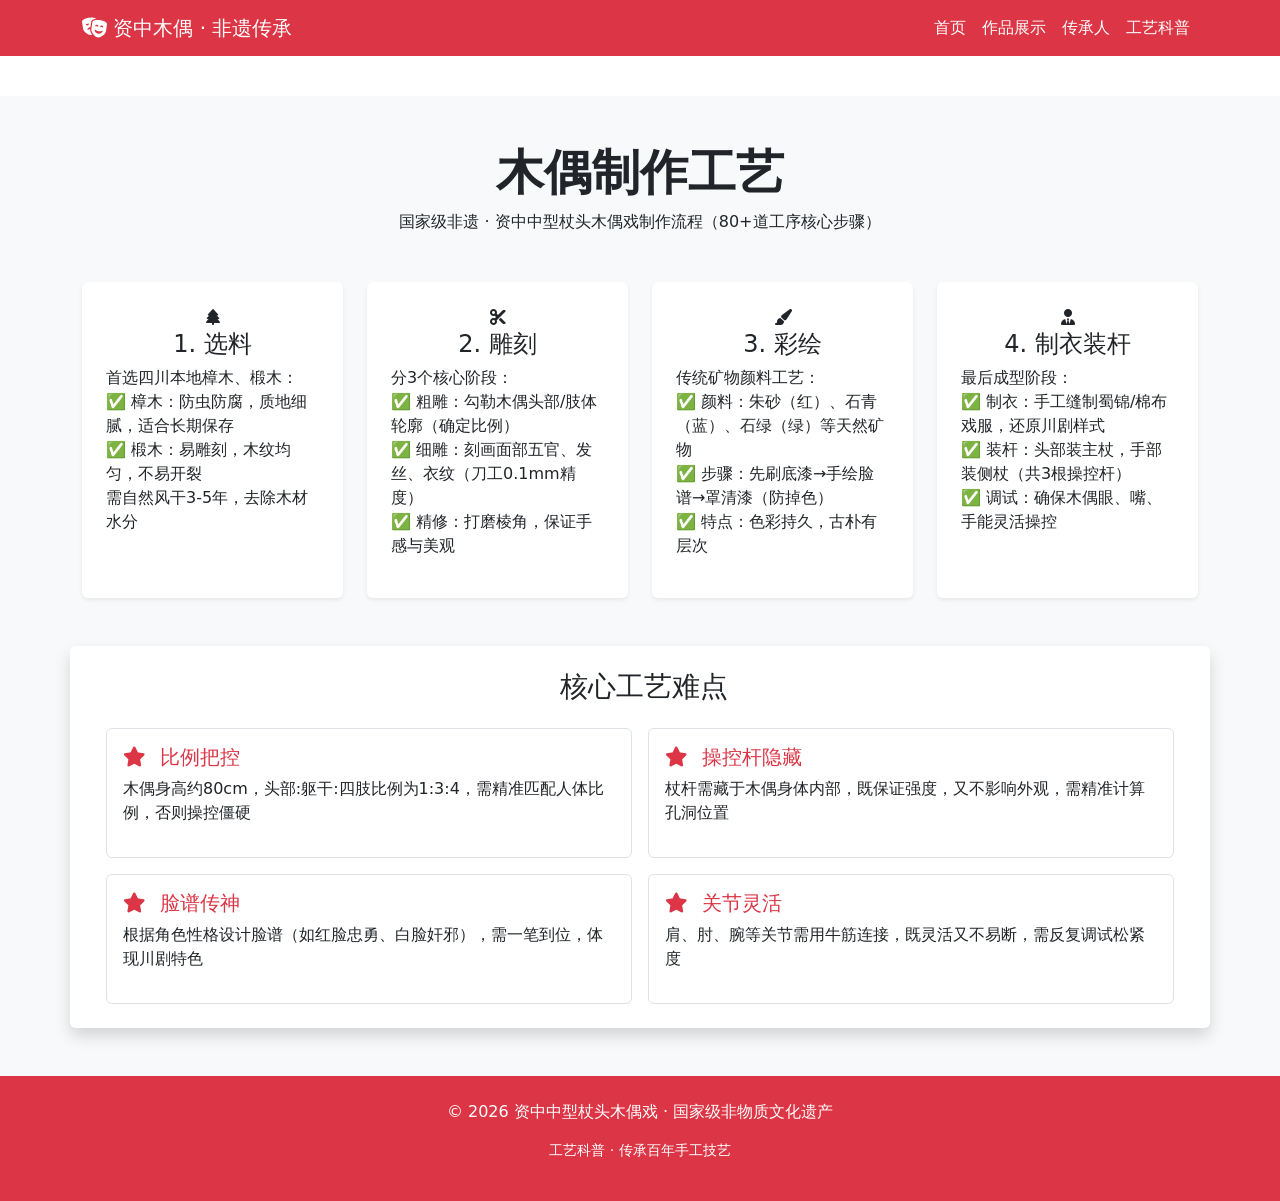
<file: 作业/craft.html>
<!DOCTYPE html>
<html lang="zh-CN">
<head>
    <meta charset="UTF-8">
    <meta name="viewport" content="width=device-width, initial-scale=1.0">
    <!-- 适配移动端，禁止缩放（工艺页需精准展示） -->
    <meta name="viewport" content="width=device-width, initial-scale=1.0, user-scalable=no">
    <title>非遗工艺科普 | 资中木偶戏</title>
    <link href="https://cdn.jsdelivr.net/npm/bootstrap@5.3.0/dist/css/bootstrap.min.css" rel="stylesheet">
    <link rel="stylesheet" href="https://cdnjs.cloudflare.com/ajax/libs/font-awesome/6.4.0/css/all.min.css">

    <!-- 2. 再引入你的自定义CSS（路径必须正确！） -->
    <link rel="stylesheet" href="css/styles.css">
</head>
<body>
<!-- 红色导航栏（固定顶部） -->
<nav class="navbar navbar-expand-lg fixed-top" id="mainNavbar" >
    <div class="container">
        <a class="navbar-brand text-white" href="index.html">
            <i class="fas fa-theater-masks"></i> 资中木偶 · 非遗传承
        </a>
        <button class="navbar-toggler" type="button" data-bs-toggle="collapse" data-bs-target="#navbarSupportedContent">
            <span class="navbar-toggler-icon"></span>
        </button>
        <div class="collapse navbar-collapse" id="navbarSupportedContent">
            <ul class="navbar-nav ms-auto mb-2 mb-lg-0">
                <li class="nav-item">
                    <a class="nav-link text-white" href="index.html">首页</a>
                </li>
                <li class="nav-item">
                    <a class="nav-link text-white" href="gallery.html">作品展示</a>
                </li>
                <li class="nav-item">
                    <a class="nav-link text-white" href="story.html">传承人</a>
                </li>
                <li class="nav-item">
                    <a class="nav-link text-white" href="craft.html">工艺科普</a>
                </li>
            </ul>
        </div>
    </div>
</nav>

    <main class="pt-5 mt-5">
        <section id="craft" class="py-5 bg-light">
            <div class="container">
                <div class="section-title text-center mb-5">
                    <h2 class="display-5 fw-bold chinese-tit">木偶制作工艺</h2>
                    <p>国家级非遗 · 资中中型杖头木偶戏制作流程（80+道工序核心步骤）</p>
                </div>

                <div class="row text-center g-4 mb-5">
                    <div class="col-md-6 col-lg-3">
                        <div class="craft-step p-4 shadow-sm bg-white rounded h-100">
                            <div class="step-icon"><i class="fas fa-tree"></i></div>
                            <!-- 步骤图标：树（选料） -->
                            <h4 class="chinese-tit">1. 选料</h4>
                            <p class="text-start lh-base">
                                <!-- text-start=文字左对齐，lh-base=正常行高 -->
                                首选四川本地樟木、椴木：<br>
                                ✅ 樟木：防虫防腐，质地细腻，适合长期保存<br>
                                ✅ 椴木：易雕刻，木纹均匀，不易开裂<br>
                                需自然风干3-5年，去除木材水分
                            </p>
                            <!-- 补充选料细节，更专业 -->
                        </div>
                    </div>

                    <div class="col-md-6 col-lg-3">
                        <div class="craft-step p-4 shadow-sm bg-white rounded h-100">
                            <div class="step-icon"><i class="fas fa-cut"></i></div>
                            <!-- 步骤图标：剪刀（雕刻） -->
                            <h4 class="chinese-tit">2. 雕刻</h4>
                            <p class="text-start lh-base">
                                分3个核心阶段：<br>
                                ✅ 粗雕：勾勒木偶头部/肢体轮廓（确定比例）<br>
                                ✅ 细雕：刻画面部五官、发丝、衣纹（刀工0.1mm精度）<br>
                                ✅ 精修：打磨棱角，保证手感与美观
                            </p>
                            <!-- 补充雕刻阶段，丰富内容 -->
                        </div>
                    </div>

                    <div class="col-md-6 col-lg-3">
                        <div class="craft-step p-4 shadow-sm bg-white rounded h-100">
                            <div class="step-icon"><i class="fas fa-paintbrush"></i></div>
                            <!-- 步骤图标：画笔（彩绘） -->
                            <h4 class="chinese-tit">3. 彩绘</h4>
                            <p class="text-start lh-base">
                                传统矿物颜料工艺：<br>
                                ✅ 颜料：朱砂（红）、石青（蓝）、石绿（绿）等天然矿物<br>
                                ✅ 步骤：先刷底漆→手绘脸谱→罩清漆（防掉色）<br>
                                ✅ 特点：色彩持久，古朴有层次
                            </p>
                            <!-- 补充颜料细节，更专业 -->
                        </div>
                    </div>

                    <div class="col-md-6 col-lg-3">
                        <div class="craft-step p-4 shadow-sm bg-white rounded h-100">
                            <div class="step-icon"><i class="fas fa-user-tie"></i></div>
                            <!-- 步骤图标：领带（制衣装杆） -->
                            <h4 class="chinese-tit">4. 制衣装杆</h4>
                            <p class="text-start lh-base">
                                最后成型阶段：<br>
                                ✅ 制衣：手工缝制蜀锦/棉布戏服，还原川剧样式<br>
                                ✅ 装杆：头部装主杖，手部装侧杖（共3根操控杆）<br>
                                ✅ 调试：确保木偶眼、嘴、手能灵活操控
                            </p>
                            <!-- 补充装杆细节，丰富内容 -->
                        </div>
                    </div>
                </div>

                <!-- 新增：工艺难点模块，补充深度内容 -->
                <div class="row mt-5 bg-white p-4 rounded shadow">
                    <div class="col-12">
                        <h3 class="chinese-tit text-center mb-4"><i class="fas fa-difficulty"></i> 核心工艺难点</h3>
                        <div class="row g-3">
                            <div class="col-md-6">
                                <div class="p-3 border rounded">
                                    <h5 class="text-danger mb-2"><i class="fas fa-star me-2"></i> 比例把控</h5>
                                    <p>木偶身高约80cm，头部:躯干:四肢比例为1:3:4，需精准匹配人体比例，否则操控僵硬</p>
                                </div>
                            </div>
                            <div class="col-md-6">
                                <div class="p-3 border rounded">
                                    <h5 class="text-danger mb-2"><i class="fas fa-star me-2"></i> 操控杆隐藏</h5>
                                    <p>杖杆需藏于木偶身体内部，既保证强度，又不影响外观，需精准计算孔洞位置</p>
                                </div>
                            </div>
                            <div class="col-md-6">
                                <div class="p-3 border rounded">
                                    <h5 class="text-danger mb-2"><i class="fas fa-star me-2"></i> 脸谱传神</h5>
                                    <p>根据角色性格设计脸谱（如红脸忠勇、白脸奸邪），需一笔到位，体现川剧特色</p>
                                </div>
                            </div>
                            <div class="col-md-6">
                                <div class="p-3 border rounded">
                                    <h5 class="text-danger mb-2"><i class="fas fa-star me-2"></i> 关节灵活</h5>
                                    <p>肩、肘、腕等关节需用牛筋连接，既灵活又不易断，需反复调试松紧度</p>
                                </div>
                            </div>
                        </div>
                    </div>
                </div>
            </div>
        </section>
    </main>

    <!-- 页脚（与首页一致） -->
    <footer class="footer py-4 text-center text-white">
        <div class="container">
            <p>&copy; 2026 资中中型杖头木偶戏 · 国家级非物质文化遗产</p>
            <p class="small">工艺科普 · 传承百年手工技艺</p>
        </div>
    </footer>

    <!-- 引入Bootstrap和自定义JS -->
    <script src="https://cdn.jsdelivr.net/npm/bootstrap@5.3.0/dist/js/bootstrap.bundle.min.js"></script>

    <!-- 4. 再引入你的自定义JS（路径必须正确！） -->
    <script src="js/script.js"></script>
</body>
</html>
</file>
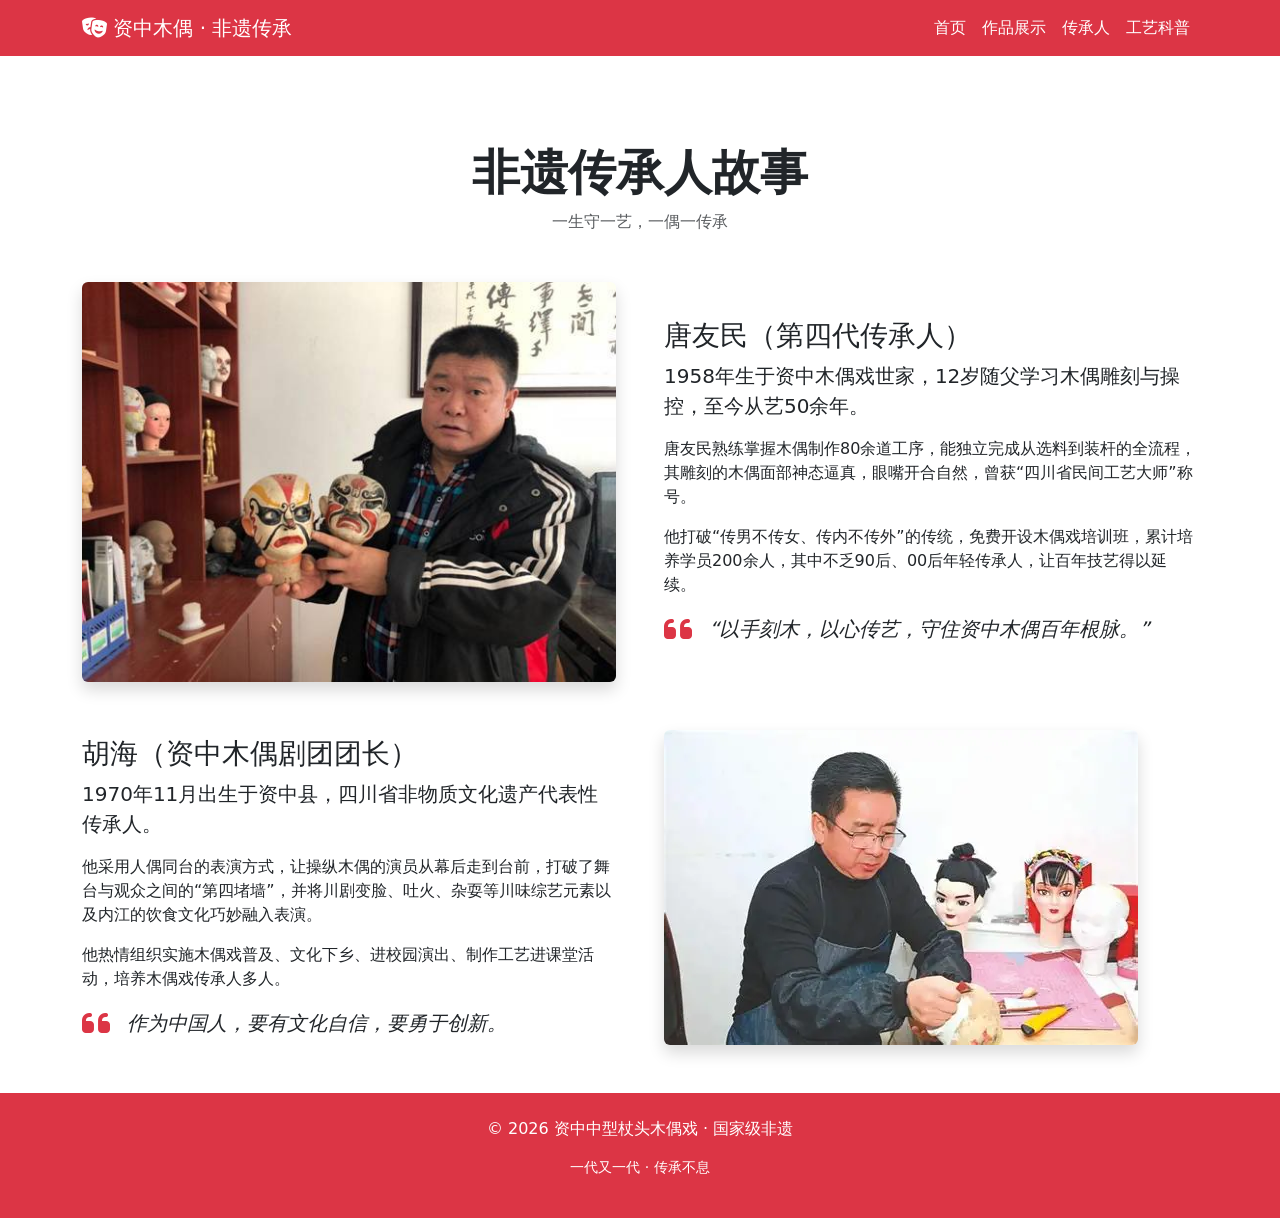
<file: 作业/story.html>
<!DOCTYPE html>
<html lang="zh-CN">
<head>
    <meta charset="UTF-8">
    <meta name="viewport" content="width=device-width, initial-scale=1.0">
    <title>传承人故事 | 资中木偶戏</title>
   
   <link href="https://cdn.jsdelivr.net/npm/bootstrap@5.3.0/dist/css/bootstrap.min.css" rel="stylesheet">
    <link rel="stylesheet" href="https://cdnjs.cloudflare.com/ajax/libs/font-awesome/6.4.0/css/all.min.css">

    <!-- 2. 再引入你的自定义CSS（路径必须正确！） -->
    <link rel="stylesheet" href="css/styles.css">
</head>
<body>
<nav class="navbar navbar-expand-lg fixed-top" id="mainNavbar">
    <div class="container">
        <a class="navbar-brand text-white" href="index.html">
            <i class="fas fa-theater-masks"></i> 资中木偶 · 非遗传承
        </a>
        <button class="navbar-toggler" type="button" data-bs-toggle="collapse" data-bs-target="#navbarSupportedContent">
            <span class="navbar-toggler-icon"></span>
        </button>
        <div class="collapse navbar-collapse" id="navbarSupportedContent">
            <ul class="navbar-nav ms-auto mb-2 mb-lg-0">
                <li class="nav-item">
                    <a class="nav-link text-white" href="index.html">首页</a>
                </li>
                <li class="nav-item">
                    <a class="nav-link text-white" href="gallery.html">作品展示</a>
                </li>
                <li class="nav-item">
                    <a class="nav-link text-white" href="story.html">传承人</a>
                </li>
                <li class="nav-item">
                    <a class="nav-link text-white" href="craft.html">工艺科普</a>
                </li>
            </ul>
        </div>
    </div>
</nav>

    <!-- 主体内容 -->
    <main class="pt-5 mt-5">
        <section id="story" class="py-5">
            <div class="container">
                <div class="section-title text-center mb-5">
                    <h2 class="display-5 fw-bold chinese-tit">非遗传承人故事</h2>
                    <p class="text-muted">一生守一艺，一偶一传承</p>
                </div>

                <div class="row align-items-center g-5 mb-5">
                    <div class="col-md-6">
                        <img src="img/R-C.jpg" class="img-fluid rounded shadow" alt="资中木偶戏传承人唐友民" loading="lazy">
                    </div>
                    <div class="col-md-6">
                        <h3 class="chinese-tit">唐友民（第四代传承人）</h3>
                        <p class="story-desc lead">
                            1958年生于资中木偶戏世家，12岁随父学习木偶雕刻与操控，至今从艺50余年。
                        </p>
                        <p class="story-desc mt-2">
                            唐友民熟练掌握木偶制作80余道工序，能独立完成从选料到装杆的全流程，其雕刻的木偶面部神态逼真，眼嘴开合自然，曾获“四川省民间工艺大师”称号。
                        </p>
                        <p class="story-desc mt-2">
                            他打破“传男不传女、传内不传外”的传统，免费开设木偶戏培训班，累计培养学员200余人，其中不乏90后、00后年轻传承人，让百年技艺得以延续。
                        </p>
                        <div class="d-flex gap-3 mt-3 align-items-center">
                            <i class="fas fa-quote-left fa-2x text-danger"></i>
                            <span class="fst-italic fs-5">“以手刻木，以心传艺，守住资中木偶百年根脉。”</span>
                        </div>
                    </div>
                </div>

                <div class="row align-items-center g-5 flex-md-row-reverse">
                    <div class="col-md-6">
                        <img src="img/OIP-C.webp" class="img-fluid rounded shadow" alt="新生代传承人李欣怡" loading="lazy">
                    </div>
                    <div class="col-md-6">
                        <h3 class="chinese-tit">胡海（资中木偶剧团团长）</h3>
                        <p class="story-desc lead">
                            1970年11月出生于资中县，四川省非物质文化遗产代表性传承人。
                        </p>
                        <p class="story-desc mt-2">
                            他采用人偶同台的表演方式，让操纵木偶的演员从幕后走到台前，打破了舞台与观众之间的“第四堵墙”，并将川剧变脸、吐火、杂耍等川味综艺元素以及内江的饮食文化巧妙融入表演。
                        </p>
                        <p class="story-desc mt-2">
                            他热情组织实施木偶戏普及、文化下乡、进校园演出、制作工艺进课堂活动，培养木偶戏传承人多人。
                        </p>
                        <div class="d-flex gap-3 mt-3 align-items-center">
                            <i class="fas fa-quote-left fa-2x text-danger"></i>
                            <span class="fst-italic fs-5">作为中国人，要有文化自信，要勇于创新。</span>
                        </div>
                    </div>
                </div>
            </div>
        </section>
    </main>

    <!-- 页脚 -->
    <footer class="footer py-4 text-center text-white">
        <div class="container">
            <p>&copy; 2026 资中中型杖头木偶戏 · 国家级非遗</p>
            <p class="small">一代又一代 · 传承不息</p>
        </div>
    </footer>

    <!-- 引入JS -->
  <script src="https://cdn.jsdelivr.net/npm/bootstrap@5.3.0/dist/js/bootstrap.bundle.min.js"></script>

    <!-- 4. 再引入你的自定义JS（路径必须正确！） -->
    <script src="js/script.js"></script>
</body>
</html>
</file>
<file: 作业/css/styles.css>
/* 导航栏 */
#mainNavbar {
    background-color: #dc3545;
    transition: background-color 0.4s ease;
}
#mainNavbar.scrolled {
    background-color: #b81c27;
}

.navbar-brand, .nav-link {
    color: #fff !important;
}
.nav-link:hover {
    color: #ffd700 !important;
}

/* 卡片：悬浮上浮+图片放大（核心！） */
.custom-card {
    transition: transform 0.3s ease;
    border-radius: 12px;
    overflow: hidden;
}
.custom-card:hover {
    transform: translateY(-8px);
    box-shadow: 0 10px 20px rgba(0,0,0.15);
}
.custom-card .card-img-top {
    transition: transform 0.4s ease;
}
.custom-card:hover .card-img-top {
    transform: scale(1.1);
}

/* 页脚 */
.footer {
    background-color: #dc3545;
    color: white;
}
</file>
